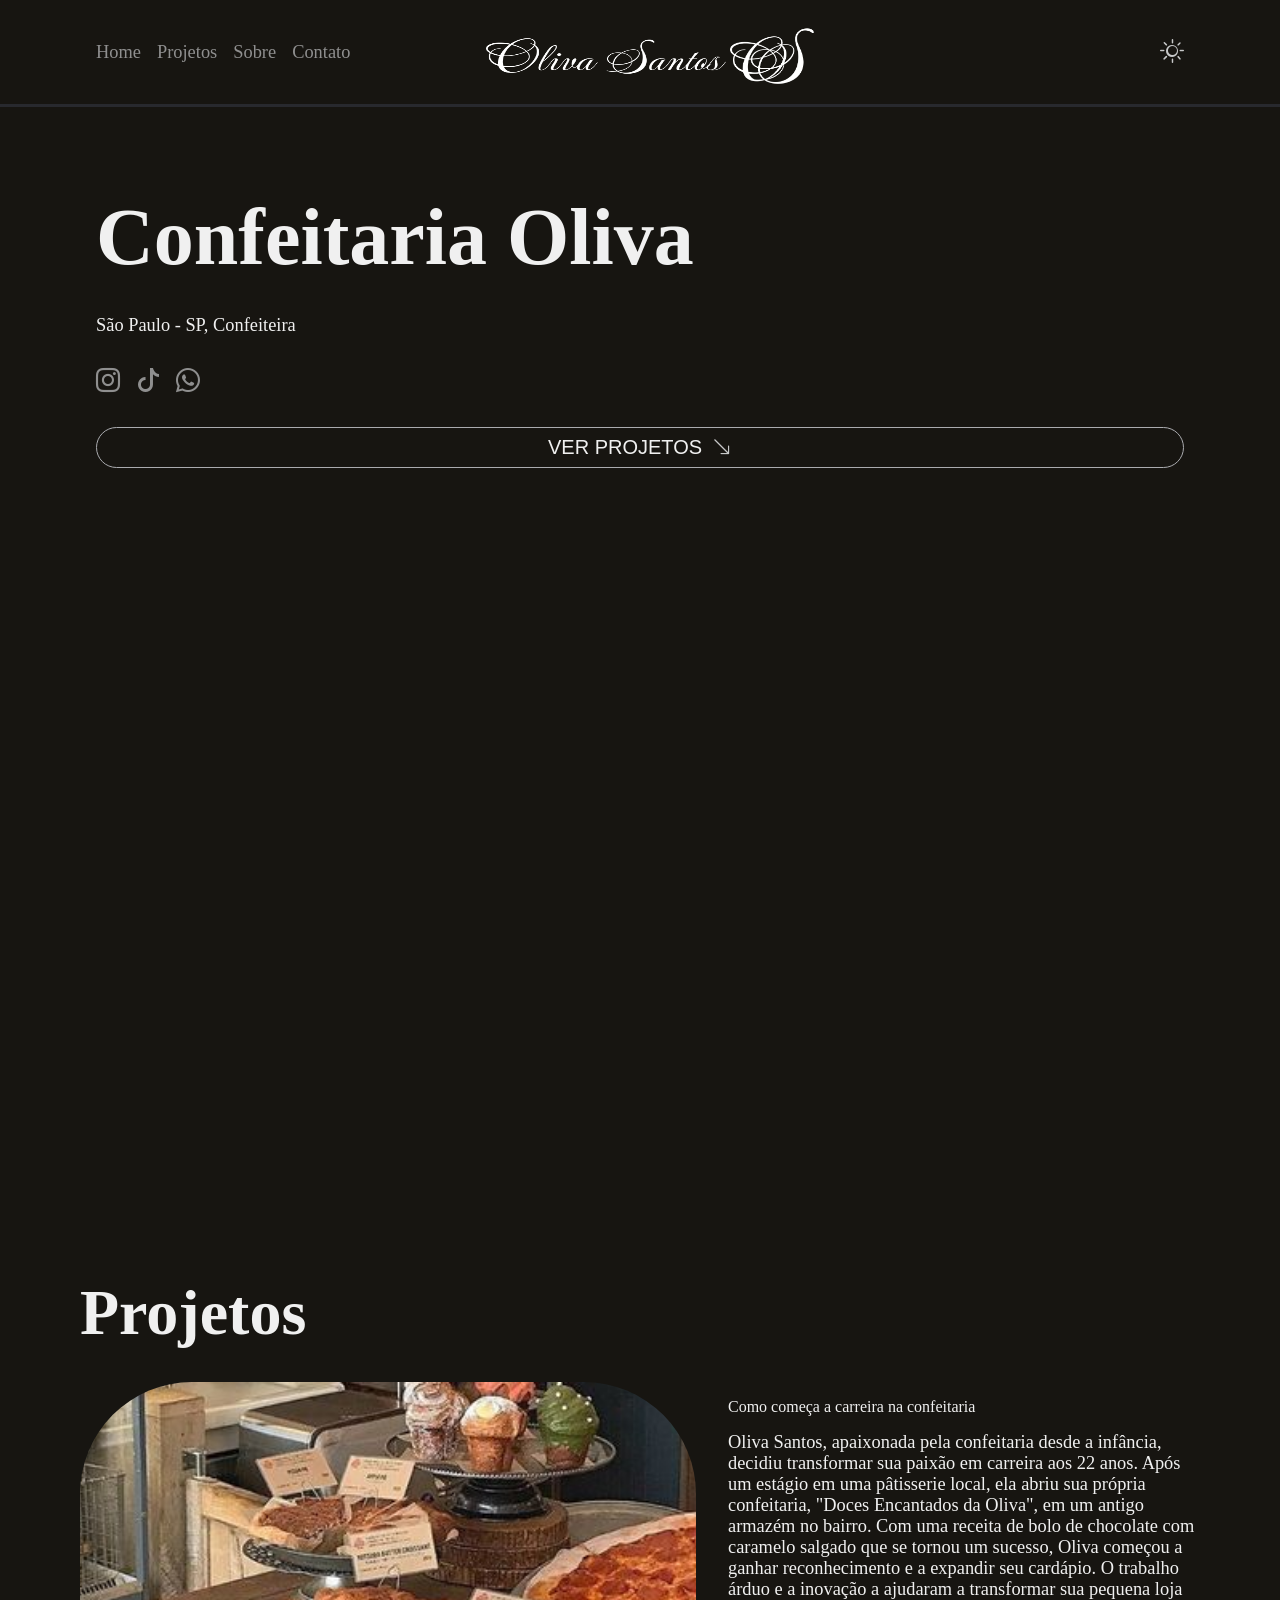
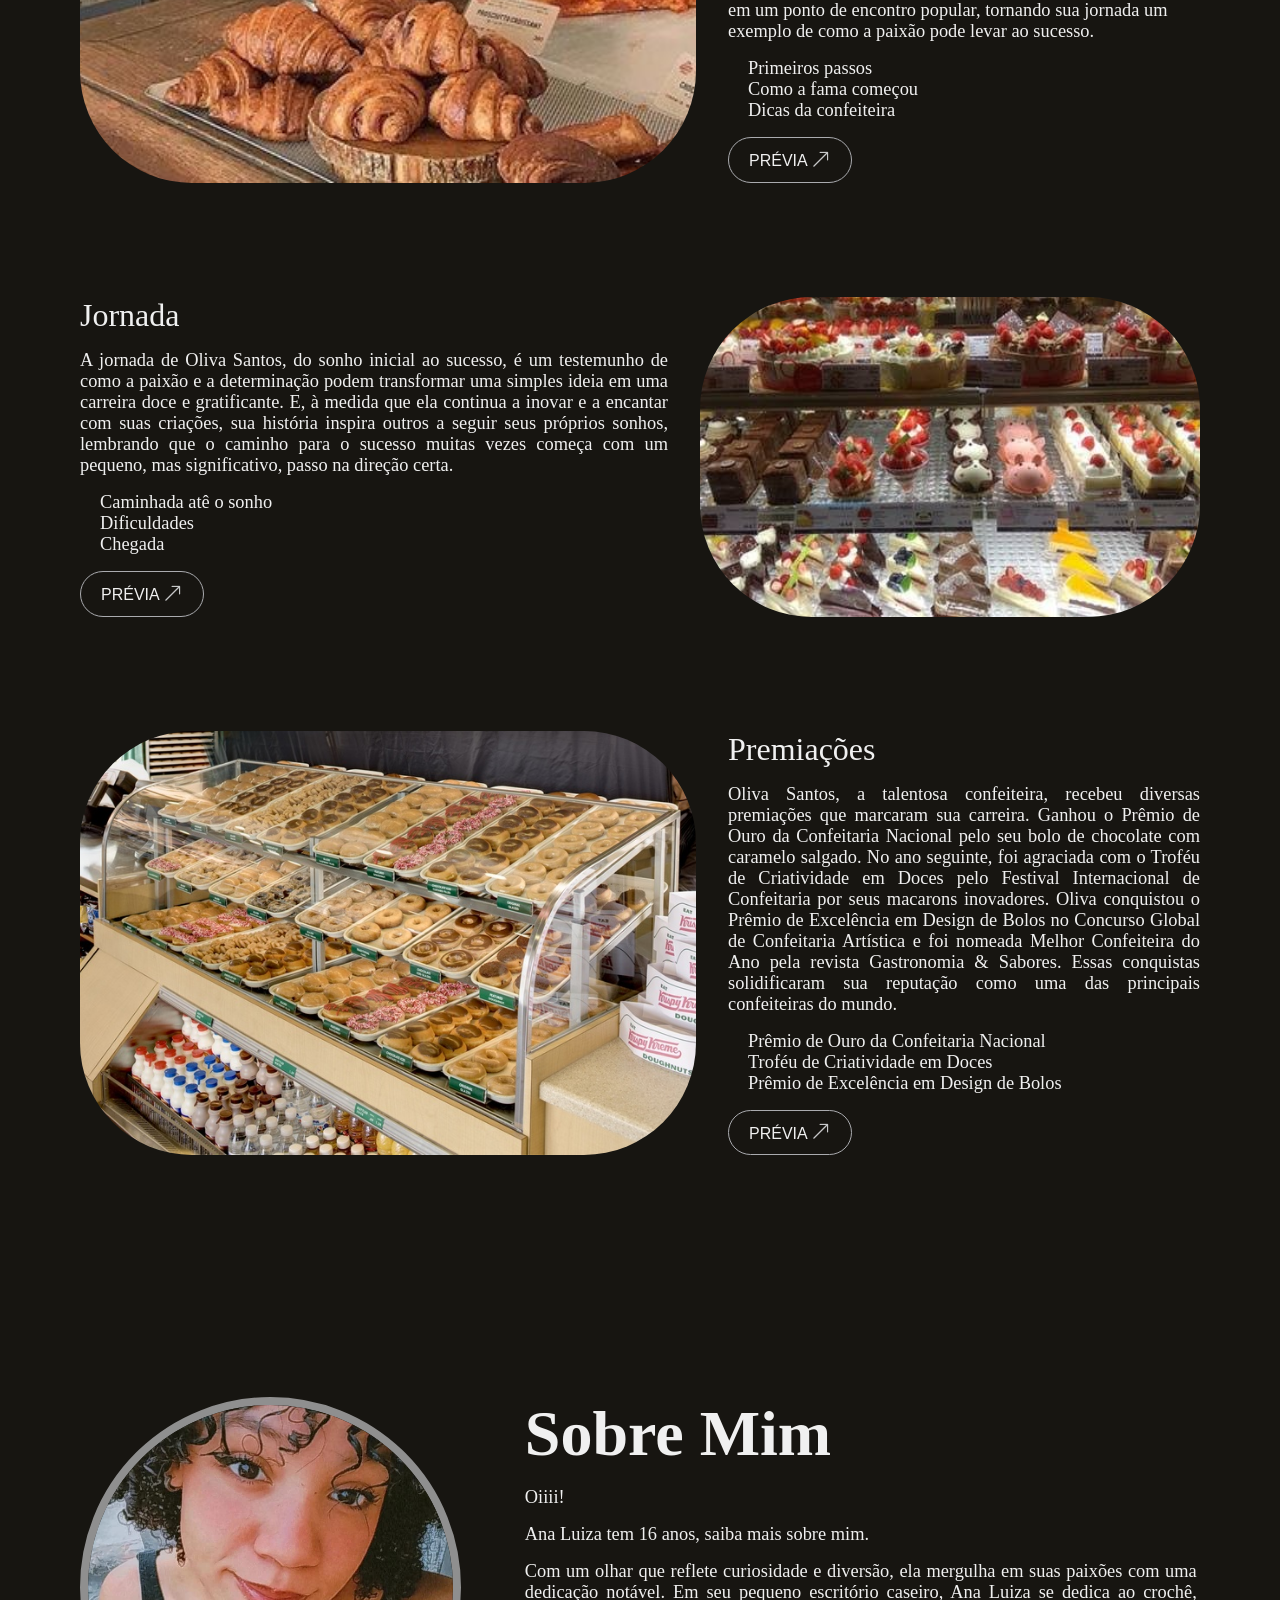
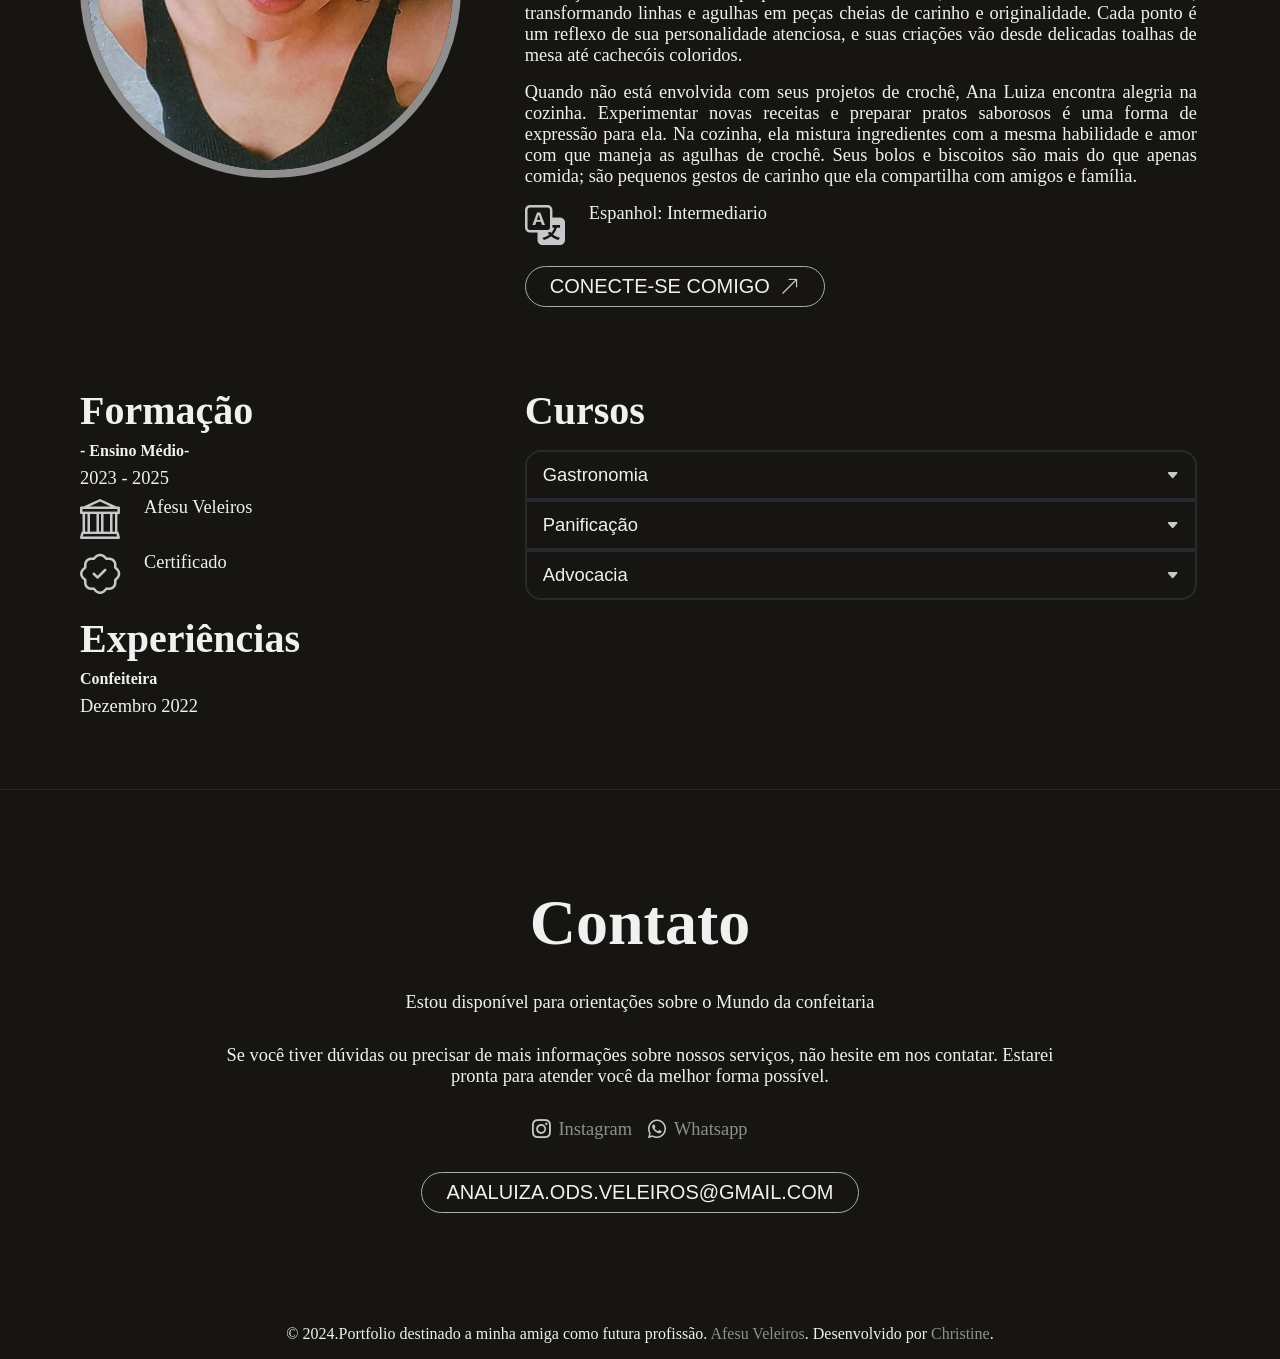
<file: index.html>
<!DOCTYPE html>
<html lang="pt-br" data-theme="dark">

<head>
    <meta charset="UTF-8">
    <meta name="viewport" content="width=device-width, initial-scale=1.0">
    <title> Perfil Ana luiza </title>
    <link rel="shortcut icon" href="img/Group 1.png" type="image/x-icon">
    <link rel="stylesheet" href="css/style.css">
    <link rel="stylesheet" href="https://cdn.jsdelivr.net/npm/bootstrap-icons@1.11.3/font/bootstrap-icons.min.css">
</head>

<body>
    <header class="header">
        <nav class="header-nav">
            <ul class="menu menu-principal">
                <li class="menu-item">
                    <a href="#home" class="menu-link active"> Home </a>
                </li>
                <li class="menu-item">
                    <a href="#projetos" class="menu-link"> Projetos </a>
                </li>
                <li class="menu-item">
                    <a href="#sobre" class="menu-link"> Sobre </a>
                </li>
                <li class="menu-item">
                    <a href="#contato" class="menu-link"> Contato </a>
                </li>
            </ul>
        </nav>
        <div class="header-logo">
            <a href="#home">

                <img src="img/Logo2.png" alt="" class="logo2">
                <img src="img/Logo3.png" alt="" class="logo3">
            </a>
        </div> <!--Fim logo-->
        <div class="header-toggle">
            <i id="toggleTheme" class="bi bi-sun"> </i>

        </div>

    </header> <!-- FIM header -->

    <!--menu mobile-->
    <nav class="nav-mobile">
        <ul class="menu menu-mobile">
            <i class="menu-icon bi bi-house-fill"> </i>
            <span class="menu-text"> Home </span>
            </a>
            </li> <!--Li menu home-->

            <li class="menu-item">
                <a href="#projetos" class="menu-link">
                    <i class="menu-icon bi bi-journal-text"> </i>
                    <span class="menu-text"> Projetos </span>
                </a>
            </li> <!--Li menu projetos-->

            <li class="menu-item">
                <a href="#sobre" class="menu-link">
                    <i class="menu-icon bi bi-people-fill"> </i>
                    <span class="menu-text"> Sobre </span>
                </a>
            </li> <!--Li menu sobre-->

            <li class="menu-item">
                <a href="#contato" class="menu-link">
                    <i class="menu-icon bi bi-telephone-outbound"> </i>
                    <span class="menu-text"> Contato </span>
                </a>
            </li> <!--Li menu contato-->

        </ul>
    </nav> <!-- Fim menu mobile -->

    <main id="home">
        <div class="main-content">

        </div><!-- Fim main-content -->
        <h1> <b>Confeitaria Oliva</b></h1>

        <p> São Paulo - SP, Confeiteira</p>
        <!--Redes Sociais-->
        <ul class="menu menu-social">
            <li>
                <a href="https://www.instagram.com/ana_oliva_ds/?igsh=aXNrMHM3N3h6ejV6" class="menu-link"
                    target="_blank">
                    <i class="menu-icon bi bi-instagram"> </i>
                </a>
            </li>
            <li>
                <a href="https://www.tiktok.com/@oliva.ods19?_t=8p5i9qQTV8Y&_r=1" class="menu-link" target="_blank">
                    <i class="menu-icon bi bi-tiktok"> </i>
                </a>
            </li>
            <li>
                <a href="https://wa.me/+551191726-5323" class="menu-link" target="_blank">
                    <i class="menu-icon bi bi-whatsapp"> </i>
                </a>
            </li>

        </ul><!-- Fim das Redes Sociais-->

        <!-- Botão projetos -->
        <a href="#projetos">
            <button class="btn btn-primary">
                <span> Ver Projetos</span>
                <i class="bi bi-arrow-down-right"> </i>
            </button>

        </a>


        <div class="video">
            <iframe src="https://www.youtube.com/embed/ch8qtGvTrSY"
                title="10,000 are sold every day? Crazy Quality! American Style Handmade Donuts / Korean street food"
                frameborder="0"
                allow="accelerometer; autoplay; clipboard-write; encrypted-media; gyroscope; picture-in-picture; web-share"
                referrerpolicy="strict-origin-when-cross-origin" allowfullscreen></iframe>
        </div>
    </main>
    <section id="projetos" class="projetos">

        <h2>Projetos</h2>


        <div class="projeto-container">

            <div class="projeto-card">

                <img src="img/imagem1.jfif" class="card-cover" alt="">
                <div class="card-body">

                    <h3 class="card-title"></h3>Como começa a carreira na confeitaria</h3>
                    <p class="description"> Oliva Santos, apaixonada pela confeitaria desde a infância, decidiu
                        transformar sua paixão em carreira aos 22 anos. Após um estágio em uma pâtisserie local, ela
                        abriu sua própria confeitaria, "Doces Encantados da Oliva", em um antigo armazém no bairro. Com
                        uma receita de bolo de chocolate com caramelo salgado que se tornou um sucesso, Oliva começou a
                        ganhar reconhecimento e a expandir seu cardápio. O trabalho árduo e a inovação a ajudaram a
                        transformar sua pequena loja em um ponto de encontro popular, tornando sua jornada um exemplo de
                        como a paixão pode levar ao sucesso.</p>
                    <ul class="card-lista">

                        <li class="card-item">Primeiros passos</li>

                        <li class="card-item">Como a fama começou</li>

                        <li class="card-item">Dicas da confeiteira </li>
                    </ul>


                    <div class="card-button">
                        <button class="btn btn-primary">
                            <a href="" target="_blank">
                                <span> Prévia </span>
                                <i class="bi bi-arrow-up-right"></i>
                            </a>
                        </button>
                    </div>

                </div> <!--fim  projeto card 1-->
            </div>

            <!-- proj card 2 -->
            <div class="projeto-card card-reverse">
                <img src="img/imagem2.jfif" class="card-cover" alt="">
                <div class="card-body">

                    <h3 class="card-title">Jornada</h3>
                    <p class="card-description">A jornada de Oliva Santos, do sonho inicial ao sucesso, é um testemunho
                        de como a paixão e a determinação podem transformar uma simples ideia em uma carreira doce e
                        gratificante. E, à medida que ela continua a inovar e a encantar com suas criações, sua história
                        inspira outros a seguir seus próprios sonhos, lembrando que o caminho para o sucesso muitas
                        vezes começa com um pequeno, mas significativo, passo na direção certa.

                    </p>
                    <ul class="card-lista">

                        <li class="card-item">Caminhada atê o sonho</li>

                        <li class="card-item">Dificuldades</li>

                        <li class="card-item">Chegada</li>
                    </ul>
                    <div class="card-button">
                        <button class="btn btn-primary">
                            <a href="" target="_blank">
                                <span> Prévia </span>
                                <i class="bi bi-arrow-up-right"></i>
                            </a>
                        </button>
                    </div>
                </div>
            </div> <!-- Fim proj card 2 -->


            <!-- proj card 3 -->
            <div class="projeto-card">
                <img src="img/imagem3.jfif" class="card-cover" alt="">


                <div class="card-body">

                    <h3 class="card-title">Premiações</h3>

                    <p class="card-description">Oliva Santos, a talentosa confeiteira, recebeu diversas premiações que
                        marcaram sua carreira. Ganhou o Prêmio de Ouro da Confeitaria Nacional pelo seu bolo de
                        chocolate com caramelo salgado. No ano seguinte, foi agraciada com o Troféu de Criatividade em
                        Doces pelo Festival Internacional de Confeitaria por seus macarons inovadores. Oliva conquistou
                        o Prêmio de Excelência em Design de Bolos no Concurso Global de Confeitaria Artística e foi
                        nomeada Melhor Confeiteira do Ano pela revista Gastronomia & Sabores. Essas conquistas
                        solidificaram sua reputação como uma das principais confeiteiras do mundo.
                    </p>
                    <ul class="card-lista">

                        <li class="card-item">Prêmio de Ouro da Confeitaria Nacional</li>


                        <li class="card-item">Troféu de Criatividade em Doces</li>

                        <li class="card-item">Prêmio de Excelência em Design de Bolos </li>
                    </ul>
                    <div class="card-button">
                        <button class="btn btn-primary">
                            <a href="" target="_blank">
                                <span> Prévia </span>
                                <i class="bi bi-arrow-up-right"></i>
                            </a>
                        </button>
                    </div>
                </div>
            </div>

        </div><!--fim do projeto container-->

    </section> <!--fim da section-->

    <section id="sobre" class="sobre">

        <div class="sobre-content1">
            <img src="img/perfilanaluizaoliva.jpeg" alt="" class="sobre-perfil">

            <div class="sobre-descricao"> <!-- descrição -->

                <h2>Sobre Mim</h2>
                <p>Oiiii!</p>
                <p>Ana Luiza tem 16 anos, saiba mais sobre mim.
                </p>
                <p> Com um olhar que reflete curiosidade e diversão, ela mergulha em suas paixões com uma dedicação
                    notável. Em seu pequeno escritório caseiro, Ana Luiza se dedica ao crochê, transformando linhas e
                    agulhas em peças cheias de carinho e originalidade. Cada ponto é um reflexo de sua personalidade
                    atenciosa, e suas criações vão desde delicadas toalhas de mesa até cachecóis coloridos.

                </p>
                <p>
                    Quando não está envolvida com seus projetos de crochê, Ana Luiza encontra alegria na cozinha.
                    Experimentar novas receitas e preparar pratos saborosos é uma forma de expressão para ela. Na
                    cozinha, ela mistura ingredientes com a mesma habilidade e amor com que maneja as agulhas de crochê.
                    Seus bolos e biscoitos são mais do que apenas comida; são pequenos gestos de carinho que ela
                    compartilha com amigos e família.
                </p>

                <div class="sobre-icones">
                    <i class="bi bi-translate"> </i>
                    <span>Espanhol: Intermediario</span>
                </div>
                <div class="descricao-button">
                    <a href="https://www.instagram.com/ana_oliva_ds/?igsh=aXNrMHM3N3h6ejV6" target="_blank">
                        <button class="btn btn-primary">
                            <span> Conecte-se Comigo</span>
                            <i class="bi bi-arrow-up-right"></i>
                        </button>



                    </a>
                </div>
            </div><!-- Fim da descrição -->
        </div><!-- fim content - 1 -->

        <div class="sobre-content2">

            <div class="col1">
                <div class="row1">
                    <h3> Formação </h3>
                    <h4>- Ensino Médio-</h4>
                    <span> 2023 - 2025 </span>
                    <div class="sobre-icones">
                        <i class="bi bi-bank"></i>
                        <span>Afesu Veleiros</span>
                    </div>

                    <div class="sobre-icones">
                        <i class="bi bi-patch-check"></i>
                        <span>Certificado</span>

                    </div>

                </div><!--fim  row 1 -->

                <div class="row2">
                    <h3> Experiências </h3>


                    <!-- h4 = cargo -->
                    <h4> Confeiteira </h4>
                    <span> Dezembro 2022 </span>
                    <ul class="sobre-lista">

                        <li class="sobre-item"></li>

                    </ul>
                </div>

            </div> <!--   fim coluna 1 -->


            <div class="col2">

                <h3> Cursos </h3>
                <div class="accordion">
                            <!-- item 1 -->

                    <!-- Curso 1-->
                    <div class="accordion-item">
                        <button class="accordion-header start">
                            <span>Gastronomia</span>
                            <i class="bi bi-caret-down-fill"></i>
                        </button>

                        <div class="accordion-body">
                            <p>O Curso de Gastronomia vai muito além de ensinar as mais renomadas técnicas de
                                preparo e manuseio dos alimentos. Nossa missão é formar profissionais conscientes e
                                críticos, que estejam preparados para os desafios que a profissão traz. Durante o
                                curso, você conhecerá técnicas gastronômicas de diversos lugares do mundo com chefs
                                renomados do mercado, entenderá questões importantes ligadas à sustentabilidade e à
                                segurança dos alimentos e aprenderá sobre gestão e marketing para empreendimentos
                                gastronômicos. Nosso curso de Gastronomia prepara profissionais completos e
                                qualificados, que possuem conhecimento técnico, dominam o preparo de alimentos,
                                identificam tendências e podem administrar os seus negócios, sempre com ética
                                profissional e responsabilidade social.</p>
                            
                        </div>
                    </div> <!-- fim item 1 -->
                                
                    <!-- item 2 -->
                     <!--curso 2-->
                    <div class="accordion-item">
                        <button class="accordion-header">
                            <span> Panificação </span>
                            <i class="bi bi-caret-down-fill"></i>
                        </button>

                        <div class="accordion-body">
                            <p>O curso de Panificação oferece uma imersão completa no mundo da produção de pães, desde os métodos tradicionais até as técnicas modernas. Os participantes aprenderão sobre ingredientes, fermentação, e diferentes tipos de massas, além de desenvolver habilidades práticas para criar pães artesanais. Com aulas teóricas e práticas, o curso proporciona um entendimento profundo da química envolvida na panificação e dicas valiosas para aperfeiçoar as receitas. Ao final, os alunos estarão prontos para explorar sua criatividade na cozinha e até mesmo iniciar seu próprio negócio na área. Ideal tanto para iniciantes quanto para quem já possui experiência e deseja aprimorar suas técnicas. </p>
                        </div>
                    </div> <!-- fim item 2 -->
                    
                    
                    
                    <!-- item 3-->

                    <div class="accordion-item">
                        <button class="accordion-header end">
                            <span>Advocacia</span>
                            <i class="bi bi-caret-down-fill"></i>
                        </button>

                        <div class="accordion-body ">
                            <p>A advocacia é a prática profissional dedicada à defesa dos direitos e interesses de indivíduos e entidades no âmbito jurídico. Os advogados atuam como intermediários entre seus clientes e o sistema judicial, oferecendo orientação legal, representando-os em processos e buscando soluções para conflitos. Além de representar, a advocacia também desempenha um papel crucial na promoção da justiça e na defesa dos direitos humanos, contribuindo para a construção de uma sociedade mais justa e equitativa. A ética, a empatia e o conhecimento das leis são fundamentais para o exercício dessa profissão.</p>
                        </div>
                      
                    </div> <!--fim do intem 3-->


                </div><!-- fim Accordion -->
            </div> <!-- fim coluna 2 -->
        </div><!-- fim content 2-->


    </section><!-- fim seção Sobre -->
                    <section id="contato" class="contato">

                            <h2>Contato</h2>
                                <p>Estou disponível para orientações sobre o Mundo da confeitaria
                                </p>
                                    <p>Se você tiver dúvidas ou precisar de mais informações sobre nossos serviços, não hesite em nos contatar. Estarei pronta para atender você da melhor forma possível.</p>

                                    <ul class="menu menu-social">

                                            <li><!-- primeiro icone -->
                                                <a href="" class="menu-link" target="_blank">
                                                    <i class="bi bi-instagram"> </i>
                                                    <span> Instagram</span>
                                                </a>

                                            </li><!-- primeiro icone -->
                                            <li><!-- primeiro icone -->
                                                <a href="" class="menu-link" target="_blank">
                                                    <i class="bi bi-whatsapp"> </i>
                                                    <span>Whatsapp</span>
                                                </a>

                                            </li>
                                    </ul> <!-- lista de redes sociais -->
                                        <!-- botão do Email -->
                                            <a href="mailto:analuiza.ods.veleiros@gmail.com">
                                                <button class="btn btn-primary">
                                                    <span class="email">analuiza.ods.veleiros@gmail.com</span>
                                                </button>
                                            </a>
                    </section><!-- Fim seção Contato -->


                    <footer>
                        <p>
                            &copy; 2024.Portfolio destinado a minha amiga como futura profissão. <a href="http://www.veleiros.org.br/" target="_blank">Afesu Veleiros</a>. Desenvolvido por <a href="https://www.instagram.com/airotiv_vk/?igsh=aXNrMHM3N3h6ejV6" target="_blank">Christine</a>.
                        </p> 
                    </footer>


    <script src="/js/script.js"></script>

</body>

</html>
</file>
<file: css/style.css>
/*  Google Fonts */  /* Atalho para Comentar Shift + ALT + A  */

@import url("https://fonts.googleapis.com/css2?family=Bodoni+Moda+SC:ital,opsz,wght@0,6..96,400..900;1,6..96,400..900&display=swap");



/* Variaveis das Cores */
/* TEMA DARK */
:root, :root[data-theme='dark'] {
    --primary-color: #f0f0f0;  /*cor principal Textos*/
    --primary-bg-color: #171511;  /*cor principal Fundo*/ 
    /* bg = background == cor do Fundo */
    --secondary-bg-color: #28292E;
    --primary-border-color:#28292E;

    --secondary-border-color: #aaabaf;
    --title-color: #f0f0f0;
    --link-hover: #f0f0f0;;
    --link-color:  #8f8f8f;
    --icon-color: #c7c8c9;
}
/* TEMA LIGHT */
:root[data-theme='light'] {
    --primary-color: #000; /* cor principal textos */

    --primary-bg-color: #f0f2f5;
    --secondary-bg-color: #28292E;

    --primary-border-color:#28292E;
    --secondary-border-color: #56575A;

    --title-color: #0b0b0f ;
    --link-hover: #f0f0f0;;
    --link-color:  #8f8f8f;
    --icon-color: #56575a;
 
}
/* Reset CSS */
*{
    margin: 0; /* margem */
    padding: 0px; /* preenchimento */
    box-sizing: border-box;
    vertical-align: baseline;
    list-style: none;
    scrollbar-width: thin;
    scrollbar-color: var(--secondary-border-color);
    
   } 

body {
    background: var(--primary-bg-color); /*cor fundo*/
    color: var(--primary-color);  /*cor geral dos textos*/ 
    font-family: 'Playwrite','Poppins';
}
a {
    text-decoration: none;
    color: var(--link-color);
}
a:hover{
    color: var(--link-hover);
}
    i{
        color: var(--icon-color);
    }
.header{
        display: flex;
        flex-flow: row wrap;
        /*Coloca o conteúdo em linha e permite a quebra de linha. */
        justify-content: space-between;
        /* Os itens dentro do container flexível serão
        distribuídos de maneira uniforme ao longo de eixo
        principal,com espaços iguais entre eles. */
        align-items: center;
        width: 100%;
        padding: 0.5rem 1rem;
        z-index: 2;
        background: var(--primary-bg-color);
        /*sobreposição*/
}
    
    .header-logo .logo2{
        width: 15rem;
        height: 2.25rem;
        margin-left: 20px;
        position: relative;
        bottom: 10px;
    }
    .header-logo .logo3{
        width: 5.25rem;
        height: 4.25rem;
    }


 html[data-theme='light'] .logo2{
    filter: invert(1);
} 
html[data-theme='light'] .logo3{
    filter: invert(1);
}
    

    #toggleTheme{
        font-size: 1.5rem;
        color: var(--icon-color);
        cursor: pointer;
        transition: ease-in-out .4s;
        float: right;
        position: relative;
    }
    .menu{
        display: flex;
        /* Torna o Elemento um Flex container automaticamente
         transformando todos os flhos diretos em Flex Itens
         */
         align-items: center;
         background-color: var(--primary-bg-color);
         gap: 0.1rem;
    }
    .menu-link{
        display: flex;
        align-items: center;
        gap: .5rem;
    }
    .menu-mobile{ /*UL*/
        width: 100%;
        position: fixed;
        bottom: 0;
        justify-content: space-between;
        border-top: 1px  solid var(--primary-border-color);
    }
    .menu-mobile .menu-link{
        flex-direction: column;
        justify-content: center;
        padding: 0.5rem 1rem ;
    }
    .menu-link.active .menu-icon,
    .menu-link.active .menu-text,
    .menu-link:hover .menu-icon,
    .menu-link:hover .menu-text{
        color: var(--link-hover);
    }

    .menu-icon, .menu-text{
        color: var(--link-color);
        font-weight: 600;
    }
    
    .menu-icon{
        font-size: 1.5rem;
    }

    .menu-text{
        font-size: .75rem;
        text-transform: uppercase;
    }
    .header-nav{
        display: none;
    }
    .menu-principal{
        gap: 1rem;
    }
    /* ==== ------------------- ===== */


    .menu-social{
        gap: 1rem;
    }
    .btn {
        display: flex;
        justify-content: center;
        align-items: center;
        gap: 0.62rem;
        width: 100%;
        background: transparent;
        border-radius: 3rem;
        color: var(--secondary-border-color);
        border: none;
        cursor: pointer;
        padding: 0.5rem 1.5rem;
        transition: ease-in-out .3s;
    }
    .btn-primary{
        border: 1px solid var(--secondary-border-color);
    }
    .btn:hover{
        transform: scale(1.07);
        transition: ease-in-out .3s;
    }
    .btn span, .btn i{
        font-size: 1.25rem;
        text-transform: uppercase;
    }
    .btn-primary span{
        color: var(--primary-color);
    }

    #home{
        display: flex;
        flex-direction: column;
        gap: 2rem;
    }
    .main-content{
        display: flex;
        flex-direction: column;
        gap: 1.5rem;
    }

    .video iframe{
        width: 100%;
        aspect-ratio: 16/9;
    }
 #home, .projeto, .sobre, .contato{
    padding: 5 rem 5rem;
 }
 .projetos{
    display: flex;
    flex-direction: column;
    gap: 2rem;
 }
 .projeto-container{
    display: flex;
    flex-direction: column;
    gap: 4rem;
 }
.projeto-card{
    display: flex;
    flex-direction: column;
    gap: 2rem;
}




 .card-cover{
    width: 100%;
   border-radius: 7rem;
    object-fit: cover;
    object-position: center;
 }
 .card-body{
    display: flex;
    flex-direction: column;
    justify-content: center;
    align-items: flex-start;
    gap: 1rem;
 }
 .card-title{
    font-size: 2rem;
    color: var(--title-color);
    font-weight: 400;
    font-family: 'Bodoni';
 }
 .card-description{
color: var(--primary-color);
/*font-size: ;*/
text-align: justify;
 }
 .card-lista{
margin-left: 1.25rem;
 }
 .card-button, .card-description{
    display: flex;
    flex-flow: row wrap;

 }
 .card-button .btn{
    padding: .65rem 1.25rem;
 }
 .card-button span{
    font-size: 1rem;
 }
 /* === Sobre Mim === */
 .sobre{
    display: flex;
    flex-direction: column;
    gap: 2rem;
 }
 .sobre-content1, .sobre-content2{
    display: flex;
    flex-direction: column;
    align-items: flex-start;
    justify-content: flex-start;
 }

 .sobre-perfil{ /* imagem */
    width: 100%;
    border-radius: 50rem;
    border: 8px solid var(--link-color);
 }
 .sobre-descricao{
    display: flex;
    flex-direction: column;
    justify-content: flex-start;
    text-align: justify;
    gap: 1rem;
 }
 .sobre-icones{
    display: flex;
    flex-direction: center;
    gap: 1.5rem;
 }
 .sobre-icones i {
     font-size: 2.5rem;
 }
 .sobre-content2  .col1, .sobre-content2 .col2{
    display: flex;
    flex-direction: column;
    text-align: justify;
    gap: 1rem;
 }
 


 .sobre-content2 .col1 .row1, .sobre-content2 .col1 .row2{
    display: flex;
    flex-direction: column;
    gap: 0.5rem;
 }
 
 /* --- Cursos --- */
 .accordion-header{
    width: 100%;
    display: flex;
    padding: 0.75rem 1rem;
    justify-content: space-between;
    align-items: center;
    background: transparent;
    border: 2px solid var(--primary-border-color);
    text-align: left;
    cursor: pointer;
    transition: ease-in-out .3s;
 }
 .accordion-header span{
    color: var(--title-color);
 }
.accordion-header.start{
    border-radius: 1rem  1rem  0rem 0rem;
}

.accordion-header.end, .accordion-item.active .accordion-body.end{
    border-radius: 0rem  0rem  1rem 1rem;
}
.accordion-item.active .accordion-item.end{
    border-radius: 0;
}


.accordion-body{
    display: none; 
    padding: 1.25rem;
    flex-direction: column;
    text-align: justify;
    gap: 1rem;
    border: 1px solid var(--primary-border-color);
}
.accordion-item.active .accordion-header{
    background: var(--secondary-bg-color);
}
.accordion-item.active .accordion-body{
    display: flex;
}


/*Rotacionar icone */
.accordion-item.active .bi-caret-down-fill{
     transform: rotate(180deg);
}
/*Contato*/
.contato{
    display: flex;
    flex-direction: column;
    justify-content: center;
    align-items: center;
    gap: 2rem;
    border-top: 1px solid var(--primary-border-color);
    border-bottom: var(--secondary-border-color);
}
.contato p{
    text-align: center;
}
.contato .btn{
    width: auto;
}
.contato .email{
    text-transform: uppercase;
}
/* Roda Pé = Footer*/
footer{
    margin-bottom: 5rem;
}
footer p{
    font-size: 1rem;
    text-align: center;
    padding: 1rem;
}

 /* =========== ------------------- ============== */
    
 /* CSS Responsivo */
@media (min-width: 768px)  {
    .header {
        position: fixed;
        border-bottom: 3px solid var(--primary-border-color);
        padding: 1rem 6rem;
    }
    .nav-mobile {
        display: none;
    }
    .header-nav {
        display: flex;
    }
    .header-nav, 
    .header-toggle {
        min-width: 30%;
    }
    h1 {
        font-size: 5rem;
    }
    h2 {
        font-size: 3rem;
    }
    #home, .projetos, .sobre, .contato {
        padding: 8rem 5rem 4rem 5rem;
    }
    .main-content {
        display: flex;
        flex-direction: column;
        align-items: flex-start;
    }
    .contato {
        padding: 6rem;
    }
    .contato p {
        width: 80%;
    }
    footer {
        margin: 0;
    }
}  


/* -------- fim resolução 768 */

@media (min-width: 992px) {
    .projeto-card {
        flex-direction: row;
        margin-bottom: 50px;
    }
    .card-reverse {
        flex-direction: row-reverse;
        justify-content: space-between;
    }
    .card-cover {
        width: 55%;
    }
    .sobre {
        gap: 5rem;
    }
    .sobre-content1, 
    .sobre-content2 {
        display: grid;
        grid-template-columns: 34% 60%;
        justify-content: flex-start;
        align-items: flex-start;
        gap: 4rem;
    }
    .sobre-descricao h2 {
        text-align: left;
    }
    .descricao-button {
        justify-content: flex-start;
    }
}

@media (min-width: 1200px) {
    h2 {
        font-size: 4rem;
    }
    h3 {
        font-size: 2.5rem;
    }
    #home {
        padding: 10rem 6rem 2rem;
    }
    .main-content .btn {
        width: auto;
    }
    p, span, li {
        font-size: 1.15rem;
    }
    .card-button .btn,
    .descricao-button .btn {
        width: auto;
    }
}

@media (min-width: 1400px) {
    h1 {
        font-size: 6.25rem;
    }
    h2 {
        font-size: 4.5rem;
    }
    h3 {
        font-size: 3.25rem;
    }
    .header {
        padding: 1rem 15rem 1rem;
    }
    .projetos, .sobre {
        padding: 10rem 5rem 4rem;
    }
}
</file>
